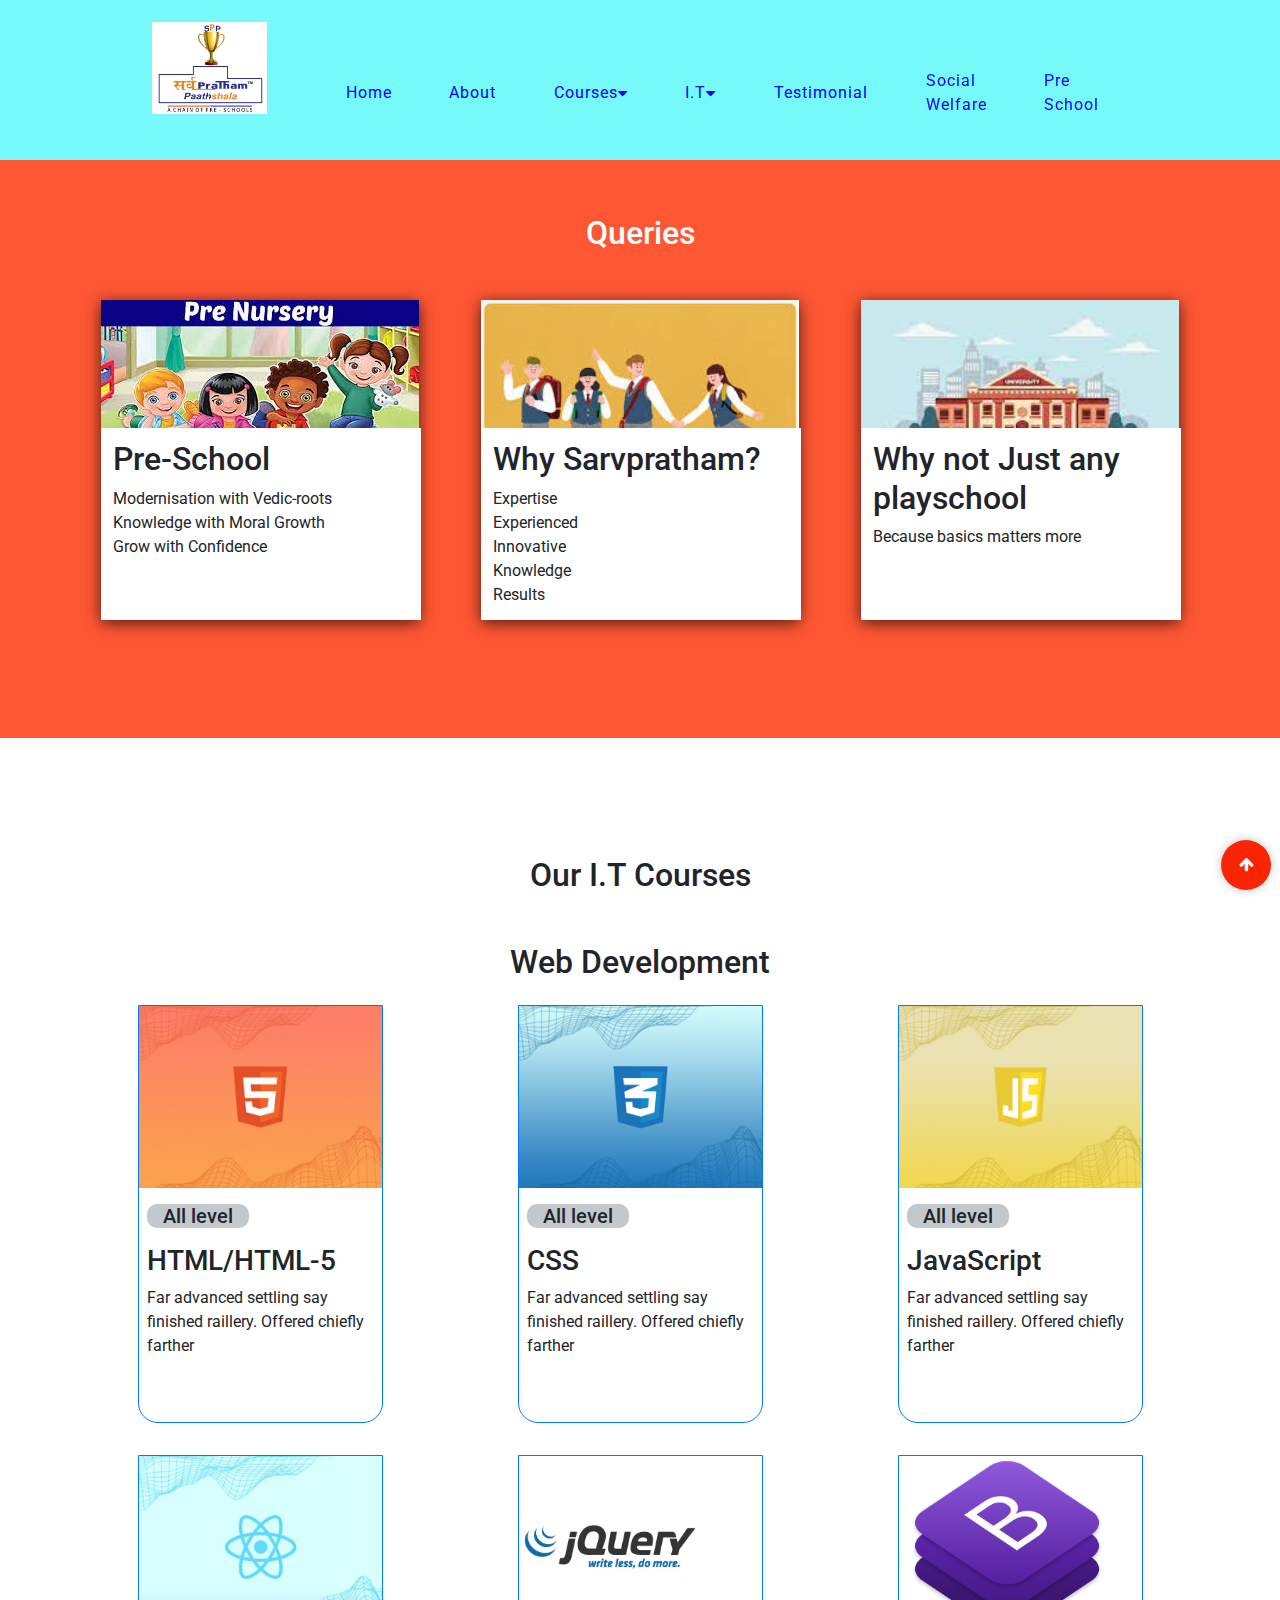
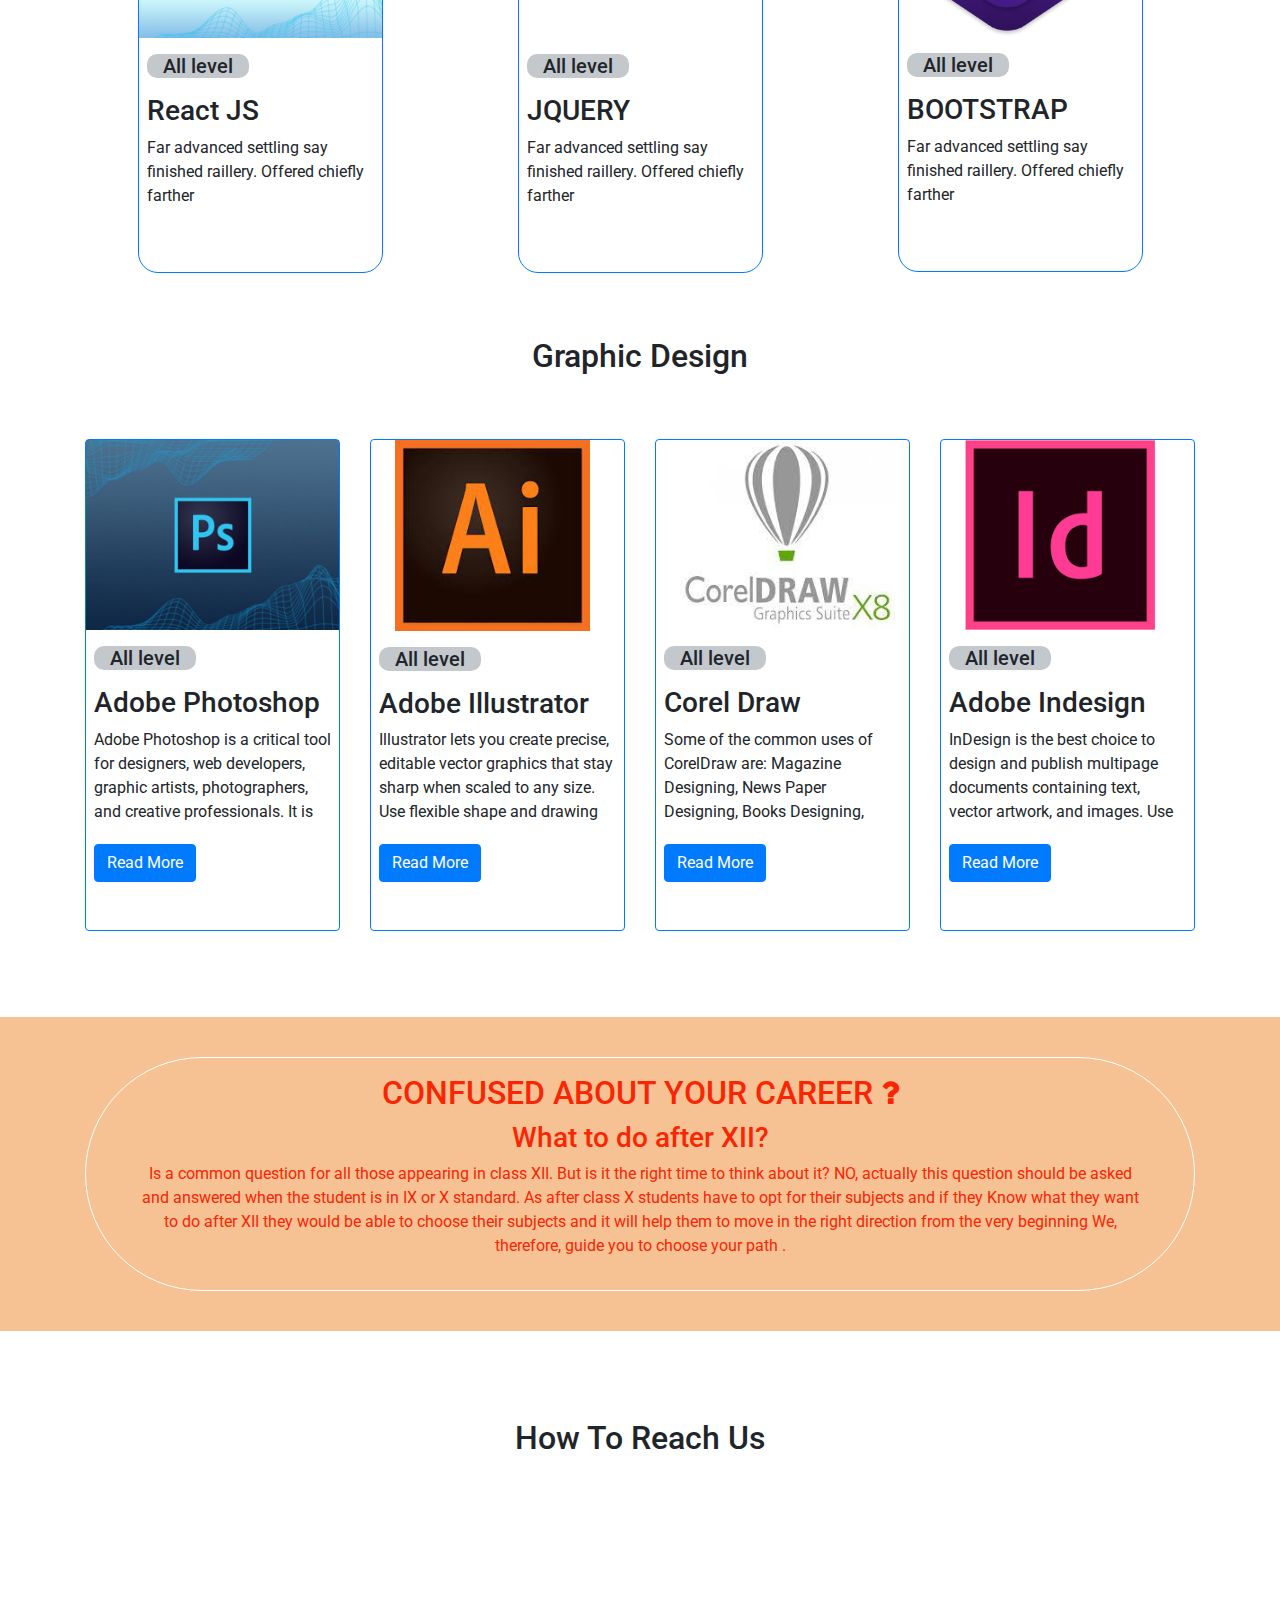
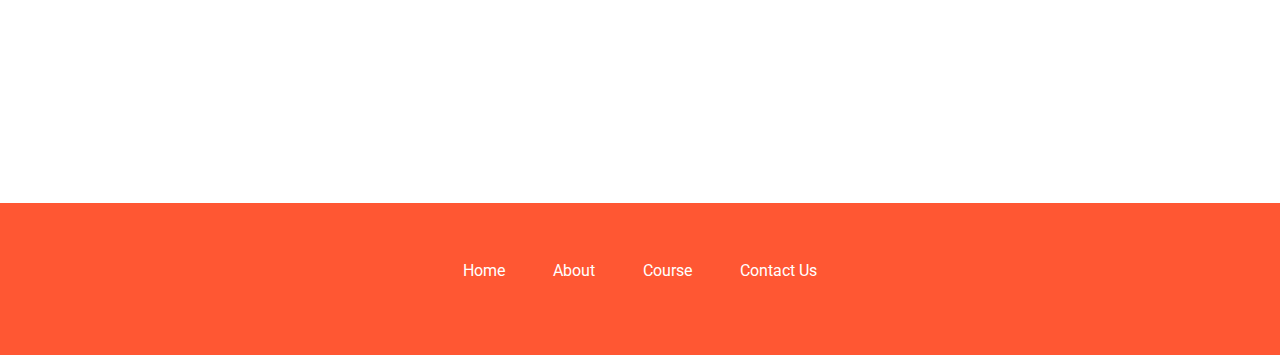
<file: index.html>
<!DOCTYPE html>
<html lang="en">

<head>
    <meta charset="UTF-8">
    <meta http-equiv="X-UA-Compatible" content="IE=edge">
    <meta name="viewport" content="width=device-width, initial-scale=1.0">
    <link rel="preconnect" href="https://fonts.googleapis.com">
    <link rel="preconnect" href="https://fonts.gstatic.com" crossorigin>
    <link href="https://fonts.googleapis.com/css2?family=Roboto:wght@100;400;500&display=swap" rel="stylesheet">
    <link rel="stylesheet" href="https://cdn.jsdelivr.net/npm/bootstrap@4.6.1/dist/css/bootstrap.min.css">
    <link rel="stylesheet" href="https://cdnjs.cloudflare.com/ajax/libs/font-awesome/4.7.0/css/font-awesome.css"
        integrity="sha512-5A8nwdMOWrSz20fDsjczgUidUBR8liPYU+WymTZP1lmY9G6Oc7HlZv156XqnsgNUzTyMefFTcsFH/tnJE/+xBg=="
        crossorigin="anonymous" referrerpolicy="no-referrer" />
    <link rel="stylesheet" href="./css/style.css">
    <link rel="stylesheet" href="./css/slick.css">
    <link rel="stylesheet" href="./css/slick-theme.css">
    <title>SarvPratham</title>
</head>

<body>
    <header>
        <nav>
            <div class="navigation-container">
                <input type="checkbox" name="" id="check">
                <div class="logo-container">
                    <h3 class="logo"><a class="navbar-brand" href="#"><img src="./images/logo.png" alt=""></a></h3>
                </div>

                <div class="nav-btn">
                    <div class="nav-links">
                        <ul>
                            <li class="nav-link" style="--i: .6s">
                                <a href="#">Home</a>

                            </li>

                            <li class="nav-link" style="--i: .6s">
                                <a href="" data-toggle="modal" data-target="#myModal">About</a>
                            </li>

                            <li class="nav-link" style="--i: .6s">
                                <a href="#">Courses <i class="fa fa-caret-down"></i></a>
                                <div class="dropdown">
                                    <ul>
                                        <li class="dropdown-link"><a href="#">Academic<i
                                                    class="fa fa-caret-down"></i></a>
                                            <div class="dropdown second">
                                                <ul>
                                                    <li class="dropdown-link"><a href="./html-pages/school.html">School- IX TO XII</a></li>
                                                    <li class="dropdown-link"><a href="#">Graduation- Humanities &
                                                            Commerce</a></li>
                                                </ul>
                                            </div>
                                        </li>
                                        <li class="dropdown-link"><a href="#">Entrance Prepration<i
                                                    class="fa fa-caret-down"></i></a>
                                            <div class="dropdown second">
                                                <ul>
                                                    <li class="dropdown-link"><a href="#">CUCET<i
                                                                class="fa fa-caret-down"></i></a>
                                                        <div class="dropdown second">
                                                            <ul>
                                                                <li class="dropdown-link"><a href="#">B.A</a></li>
                                                                <li class="dropdown-link"><a href="#">B.COM</a></li>
                                                                <li class="dropdown-link"><a href="#">B.B.A</a></li>
                                                                <li class="dropdown-link"><a href="#">B.Sc(HMCT)</a>
                                                                </li>
                                                                <li class="dropdown-link"><a href="#">BJMC</a></li>
                                                                <li class="dropdown-link"><a href="#">B.A(LLB)</a></li>
                                                            </ul>
                                                        </div>
                                                    </li>
                                                </ul>
                                            </div>

                                        </li>
                                        <li class="dropdown-link"><a href="#">Professional Courses<i
                                                    class="fa fa-caret-down"></i></a>
                                            <div class="dropdown second">
                                                <ul>
                                                    <li class="dropdown-link"><a href="#">B.B.A</a></li>
                                                    <li class="dropdown-link"><a href="#">CSCWA</a></li>
                                                    <li class="dropdown-link"><a href="#">MBA</a></li>
                                                </ul>
                                            </div>
                                        </li>
                                    </ul>
                                </div>
                            </li>
                            <li class="nav-link" style="--i: .6s">
                                <a href="">I.T <i class="fa fa-caret-down"></i></a>
                                <div class="dropdown">
                                    <ul>
                                        <li class="dropdown-link"><a href="#">BCA</a></li>
                                        <li class="dropdown-link"><a href="#">ADGWD<i class="fa fa-caret-down"></i></a>
                                            <div class="dropdown second">
                                                <ul>
                                                    <li class="dropdown-link"><a href="#">ADOBE PHOTOSHOP</a></li>
                                                    <li class="dropdown-link"><a href="#">ADOBE ILLUSTRATOR</a></li>
                                                    <li class="dropdown-link"><a href="#">COREL DRAW</a></li>
                                                    <li class="dropdown-link"><a href="#">ADOBE INDESIGN</a></li>
                                                    <li class="dropdown-link"><a href="#">JQUERY/REACTjs</a></li>
                                                    <li class="dropdown-link"><a href="#">HTML5</a></li>
                                                    <li class="dropdown-link"><a href="#">CSS3</a></li>
                                                    <li class="dropdown-link"><a href="#">VISUAL CODE STUDIO EDITOR</a>
                                                    </li>
                                                    <li class="dropdown-link"><a href="#">JAVA SCRIPT/ECMA Script</a>
                                                    </li>
                                                    <li class="dropdown-link"><a href="#">BOOTSTRP FRAMEWORK</a></li>
                                                </ul>
                                            </div>

                                        </li>
                                    </ul>
                                </div>
                            </li>
                            <li class="nav-link" style="--i: .6s">
                                <a href="#">Testimonial</a>
                            </li>
                            <li class="nav-link" style="--i: .6s">
                                <a href="#">Social Welfare</a>
                            </li>
                            <li class="nav-link" style="--i: .6s">
                                <a href="/html-pages/Pre-school.html"> Pre School </a>
                            </li>

                        </ul>           
                    </div>
                </div>
                <div class="mobile-menu-container">

                    <div class="mobile-menu">
                        <div class="menu">

                        </div>
                    </div>
                </div>
            </div>
        </nav>

       

    </header>
    <main>

 <!------------------------------ABOUT-MODAL --------------------------------------------------------->
        <div class="modal" id="myModal">
            <div class="modal-dialog">
                <div class="modal-content">

                    <!-- Modal Header -->
                    <div class="modal-header">
                        <h4 class="modal-title">About Us</h4>
                        <button type="button" class="close" data-dismiss="modal">&times;</button>
                    </div>

                    <!-- Modal body -->
                    <div class="modal-body">
                        <p>In year 1995 the sapling of Sarvpratham education been sown. As a result of dedicated and
                            committed efforts of the aspirations of the core panel comprising and headed by Dr. JP
                            Sharma
                            and Shri SD Sharma (Lecturer chemistry) and with in valuable advice and technical assistant
                            by
                            several academicians and professional. Sarvpratham has been registered by one of the best
                            educational society across the state of India. TheSarvpratham computer and education society
                            registered by government of NCT,Delhi .
                            With the passage of time we have diversified into the fields of providing professional
                            courses
                            IT ,Entrance preparation one of the latest feather in the crown of brand sarvapratham is
                            Sarvpratham paathshaala , A brand where the Vedic as well as modern education is being
                            intervened to create a unique curriculum for pre school kids. State of the art
                            infrastructure, study
                            centres, work capsules,dedicated and qualified faculty helps in emerging to a prominent
                            position
                            among its counter parts.</p>
                    </div>

                    <!-- Modal footer -->
                    <div class="modal-footer">
                        <button type="button" class="btn btn-danger" data-dismiss="modal">Close</button>
                    </div>

                </div>
            </div>
        </div>

 
        <!------------------------------HERO START-POINT --------------------------------------------------------->
        <section class="hero">
            <div class="container">
                <div class="row content-wrapper">
                    
                </div>
            </div>
        </section>
        <!------------------------------STAFF START-POINT --------------------------------------------------------->
        <section class="staff">
            <div class="container">
                <div class="team-content my-5 text-center">
                    <h2 id="team-title"></h2>
                </div>
                <div class="row my-5 text-center" id="content-wrapper">

                </div>
            </div>
        </section>
        <!------------------------------QUERIES START-POINT --------------------------------------------------------->
        <section class="queries">
            <div class="container">
                <div class="content text-center text-white  my-5 ">
                    <h2>Queries</h2>
                </div>
                <div class="row my-5 ">
                    <div class="col-md-12 col-lg-4 col-xl-4">
                        <div class="std_card">
                            <div class="imgBox">
                                <img src="images/playschool.jpg" class="w-100">
                            </div>
                            <div class="content">
                                <h2>Pre-School</h2>
                                <ul class="school-points">
                                    <li>Modernisation with Vedic-roots</li>
                                    <li>Knowledge with Moral Growth</li>
                                    <li>Grow with Confidence</li>
                                </ul>
                            </div>
                        </div>
                    </div>
                    <div class="col-md-12 col-lg-4 col-xl-4">
                        <div class="std_card">
                            <div class="imgBox">
                                <img src="images/seniorschool.jpg" class="w-100">
                            </div>
                            <div class="content">
                                <h2>Why Sarvpratham?</h2>
                                <ul class="sarvpratham-points">
                                    <li>Expertise</li>
                                    <li>Experienced</li>
                                    <li>Innovative</li>
                                    <li>Knowledge</li>
                                    <li>Results</li>
                                </ul>
                            </div>
                        </div>
                    </div>
                    <div class="col-md-12 col-lg-4 col-xl-4">
                        <div class="std_card">
                            <div class="imgBox">
                                <img src="images/college.jpg" class="w-100">
                            </div>
                            <div class="content">
                                <h2>Why not Just any playschool</h2>
                                <p>Because basics matters more </p>
                            </div>
                        </div>
                    </div>
                </div>
            </div>
        </section>
        <!------------------------------IT COURSES START-POINT -------------------------------------------------------->
        <section class="most_popular_courses">
            <div class="container">
                <div class="content  text-center my-5">
                    <h2>Our I.T Courses </h2>
                </div>
                <!------------------------------WEB DEVELOPMENT SLIDER START-POINT -------------------------------------------->
                <div class="content text-center">
                    <h2>Web Development</h2>
                </div>
                <div class="row slider IT-web-section">
                    <div class="col-md-12 col-lg-4 col-xl-4 py-3">
                        <div class="card border border-primary">
                            <div class="card-image">
                                <img src="./images/IT sector/html5.jpg" class="img-fluid ">
                            </div>
                            <div class="content pb-5 mx-2">
                                <div class="level d-flex">
                                    <h5 class="my-3 px-3">All level</h5>

                                </div>
                                <div class="content-head">              
                                    <h3>HTML/HTML-5</h3>
                                    <p>Far advanced settling say finished raillery. Offered chiefly farther</p>
                                </div>
                            </div>
                        </div>
                    </div>
                    <div class="col-md-12 col-lg-4 col-xl-4  py-3">
                        <div class="card border border-primary">
                            <div class="card-image">
                                <img src="./images/IT sector/css.jpg" class="img-fluid ">
                            </div>
                            <div class="content pb-5 mx-2">
                                <div class="level d-flex">
                                    <h5 class="my-3 px-3">All level</h5>
                                </div>
                                <div class="content-head">
                                    <h3> CSS</h3>
                                    <p>Far advanced settling say finished raillery. Offered chiefly farther</p>
                                </div>
                            </div>
                        </div>
                    </div>
                    <div class="col-md-12 col-lg-4 col-xl-4  py-3">
                        <div class="card border border-primary">
                            <div class="card-image">
                                <img src="./images/IT sector/js.jpg" class="img-fluid ">
                            </div>
                            <div class="content pb-5 mx-2">
                                <div class="level d-flex">
                                    <h5 class="my-3 px-3">All level</h5>

                                </div>
                                <div class="content-head">
                                    <h3>JavaScript</h3>
                                    <p>Far advanced settling say finished raillery. Offered chiefly farther</p>
                                </div>
                            </div>
                        </div>
                    </div>
                    <div class="col-md-12 col-lg-4 col-xl-4  py-3">
                        <div class="card border border-primary">
                            <div class="card-image">
                                <img src="./images/IT sector/react js.jpg" class="img-fluid ">
                            </div>
                            <div class="content pb-5 mx-2">
                                <div class="level d-flex">
                                    <h5 class="my-3 px-3">All level</h5>

                                </div>
                                <div class="content-head">
                                    <h3>React JS</h3>
                                    <p>Far advanced settling say finished raillery. Offered chiefly farther</p>
                                </div>
                            </div>
                        </div>
                    </div>
                    <div class="col-md-12 col-lg-4 col-xl-4  py-3">
                        <div class="card border border-primary">
                            <div class="card-image">
                                <img src="./images/IT sector/jquery-logo-vector-download.jpg" class="img-fluid w-75">
                            </div>
                            <div class="content pb-5 mx-2">
                                <div class="level d-flex">
                                    <h5 class="my-3 px-3">All level</h5>

                                </div>
                                <div class="content-head">
                                    <h3>JQUERY</h3>
                                    <p>Far advanced settling say finished raillery. Offered chiefly farther</p>
                                </div>
                            </div>
                        </div>
                    </div>  
                    <div class="col-md-12 col-lg-4 col-xl-4  py-3">
                        <div class="card border border-primary">
                            <div class="card-image bootstrap">
                                <img src="./images/IT sector/bt.png" class="img-fluid">
                            </div>
                            <div class="content pb-5 mx-2">
                                <div class="level d-flex">
                                    <h5 class="my-3 px-3">All level</h5>

                                </div>
                                <div class="content-head">
                                    <h3>BOOTSTRAP</h3>
                                    <p>Far advanced settling say finished raillery. Offered chiefly farther</p>
                                </div>
                            </div>
                        </div>
                    </div>
                </div>
                <!----------------------- GRAPHIC DESIGN START-POINT -------------------------------------------------------->
                <div class="content text-center my-5">
                    <h2>Graphic Design</h2>
                </div>
                <div class="row IT-graphic-section">
                    <div class="col-md-6 col-lg-3 col-xl-3 py-3">
                        <div class="card border-primary">
                            <div class="card-image">
                                <img src="./images/IT sector/Photoshop.jpg" class="img-fluid ">
                            </div>
                            <div class="content pb-5 mx-2">
                                <div class="level d-flex">
                                    <h5 class="my-3 px-3">All level</h5>
                                </div>
                                <div class="content-head">
                                    <h3>Adobe Photoshop</h3>
                                    <p>Adobe Photoshop is a critical tool for designers, web developers, graphic
                                        artists, photographers, and creative professionals. It is widely used for image
                                        editing, retouching, creating image compositions, website mockups, and adding
                                        affects. Digital or scanned images can be edited for use online or in-print</p>

                                        <button class="btn btn-primary text-white Read-morebtn">Read More</button>
                                </div>
                            </div>
                        </div>
                    </div>
                    <div class="col-md-6 col-lg-3 col-xl-3 py-3">
                        <div class="card border-primary">
                            <div class="card-image">
                                <img src="./images/IT sector/illustrator.jfif" class=" mx-4 illu">
                            </div>
                            <div class="content pb-5 mx-2">
                                <div class="level d-flex">
                                    <h5 class="my-3 px-3">All level</h5>
                                </div>
                                <div class="content-head">
                                    <h3>Adobe Illustrator</h3>
                                    <p>Illustrator lets you create precise, editable vector graphics that stay sharp
                                        when scaled to any size. Use flexible shape and drawing tools to create logos,
                                        icons, and other illustrations that look equally good on a business card, flyer,
                                        or billboard. Edit and customize text in many ways to create striking
                                        typography.</p>

                                        <button class="btn btn-primary text-white Read-morebtn">Read More</button>
                                </div>
                            </div>
                        </div>
                    </div>
                    <div class="col-md-6 col-lg-3 col-xl-3 py-3">
                        <div class="card border-primary">
                            <div class="card-image">
                                <img src="./images/IT sector/corel-draw.jfif" class=" mx-4 corel">
                            </div>
                            <div class="content pb-5 mx-2">
                                <div class="level d-flex">
                                    <h5 class="my-3 px-3">All level</h5>
                                </div>
                                <div class="content-head">
                                    <h3>Corel Draw</h3>
                                    <p>Some of the common uses of CorelDraw are: Magazine Designing, News Paper
                                        Designing, Books Designing, Illustration Making, Logo Making etc. Export files,
                                        print multiple documents, or copy & paste large objects without delay. Instantly
                                        extract images from a client's web site by using the new Corel CONNECT search
                                        toolbar.</p>

                                        <button class="btn btn-primary text-white Read-morebtn">Read More</button>
                                </div>
                            </div>
                        </div>
                    </div>
                    <div class="col-md-6 col-lg-3 col-xl-3 py-3">
                        <div class="card border-primary">
                            <div class="card-image">
                                <img src="./images/IT sector/indesign.png" class=" mx-4 indesign">
                            </div>
                            <div class="content pb-5 mx-2">
                                <div class="level d-flex">
                                    <h5 class="my-3 px-3">All level</h5>
                                </div>
                                <div class="content-head">
                                    <h3>Adobe Indesign</h3>
                                    <p>InDesign is the best choice to design and publish multipage documents containing
                                        text, vector artwork, and images. Use precise grids and guides to position page
                                        elements and create polished layouts. Take advantage of professional typesetting
                                        features to format text consistently across pages, chapters, and publications
                                    </p>

                                    <button class="btn btn-primary text-white Read-morebtn">Read More</button>
                                </div>
                            </div>
                        </div>
                    </div>

                </div>
            </div>
        </section>
        <!------------------------------CONSULTING START-POINT --------------------------------------------------------->
        <section class="consulting">
            <div class="container">
                <div class="row">
                    <div class="col-lg-12">
                        <div class="content text-center py-3 px-5 border border-white rounded-pill">
                            <h2>CONFUSED ABOUT YOUR CAREER <i class="fa fa-question" aria-hidden="true"></i></h2>
                            <h3>What to do after XII?</h3>
                            <p>Is a common question for all those appearing in class XII.
                                But is it the right time to think about it? NO,
                                actually this question should be asked and answered when the student is in IX or X
                                standard.
                                As after class X students have to opt for their subjects and if they Know
                                what they want to do after XII they would be able to choose their subjects and it will
                                help
                                them to move in the right direction from the very beginning
                                We, therefore, guide you to choose your path .
                            </p>
                        </div>
                    </div>
                </div>
            </div>
        </section>
         <!------------------------------Map START-POINT --------------------------------------------------------->
        <section class="mapArea">
            <div class="container">
                <div class="content text-center my-5">
                    <h2> How To Reach Us</h2>
                </div>
                <div class="row">
                    <div class="col-lg-12">
                        <iframe
                            src="https://www.google.com/maps/embed?pb=!1m18!1m12!1m3!1d3502.4427923667427!2d77.05367841440682!3d28.616488391559187!2m3!1f0!2f0!3f0!3m2!1i1024!2i768!4f13.1!3m3!1m2!1s0x390d05282d295ea5%3A0xd062189abf3e3293!2sSarvpratham%20Education!5e0!3m2!1sen!2sin!4v1645874153879!5m2!1sen!2sin"
                            style="border:0; margin: 0 auto ;" allowfullscreen="" loading="lazy">
                        </iframe>
                    </div>
                </div>
            </div>
        </section>

    </main>
    <footer>
        <div class="container">
            <div class="row">
                <div class="col-md-12 col-lg-12 col-xl-12 ">
                    <ul
                        class="footer-points  d-lg-flex justify-lg-content-center justify-content-lg-center  d-lg-flex justify-lg-content-center justify-content-lg-center">
                        <li class="mx-4 my-3"><a href="index.html">Home</a></li>
                        <li class="mx-4 my-3"><a href="" data-toggle="modal" data-target="#myModal">About</a></li>
                        <li class="mx-4 my-3"><a href="">Course</a></li>
                        <li class="mx-4 my-3"><a href="" data-toggle="modal" data-target="#ContactUs">Contact Us</a></li>
                    </ul>
                </div>
            </div>
        </div>  
    </footer>
    <!------------------------------CONTACT-MODAL --------------------------------------------------------->
    <div class="modal" id="ContactUs">
        <div class="modal-dialog">
            <div class="modal-content">

                <!-- Modal Header -->
                <div class="modal-header">
                    <h4 class="modal-title">Contact Us</h4>
                    <button type="button" class="close" data-dismiss="modal">&times;</button>
                </div>

                <!-- Modal body -->
                <div class="modal-body">
                    <ul>
                        <li class="my-3"><i class="fa fa-phone" aria-hidden="true"></i> +91 9540000270</li>
                        <li class="my-3"><i class="fa fa-phone" aria-hidden="true"></i> +91 7217680457</li>
                        <li class="my-3"><a href="mailto:sarvprathamdelhi@gmail.com" target="_blank">sarvprathamdelhi@gmail.com</a></li>
                    </ul>
                </div>

                <!-- Modal footer -->
                <div class="modal-footer">
                    <button type="button" class="btn btn-danger" data-dismiss="modal">Close</button>
                </div>

            </div>
        </div>
    </div>
    <!-----------------------------Scroll-btn --------------------------------------------------------->
    <button id="scroll-btn">
        <i class="fa fa-arrow-up" aria-hidden="true"></i>
    </button>

    <!-- 
        ACADEMICS
        1)school Ix- XII 
    
    intesive classroom coaching programmes of all subjects of diffrent streams 
    (Science commerce and humanities) through expert and experienced facalities
    with excellent past results .


    2)Graduation humanities and commerce
    
    intensive classroom coaching programes of all subjects of  BA ,B.Com and  BBA
    through expert and experienced facalities
    with excellent past results .
    
    +91 9540000270; - contact n
     +   7217680457

     sarvprathamdelhi@gmail.com- email-id
    
    -->

    <script src="https://cdn.jsdelivr.net/npm/jquery@3.5.1/dist/jquery.slim.min.js"
        integrity="sha384-DfXdz2htPH0lsSSs5nCTpuj/zy4C+OGpamoFVy38MVBnE+IbbVYUew+OrCXaRkfj" crossorigin="anonymous">
        </script>
    <script src="https://cdn.jsdelivr.net/npm/popper.js@1.16.1/dist/umd/popper.min.js"
        integrity="sha384-9/reFTGAW83EW2RDu2S0VKaIzap3H66lZH81PoYlFhbGU+6BZp6G7niu735Sk7lN" crossorigin="anonymous">
        </script>
    <script src="https://cdn.jsdelivr.net/npm/bootstrap@4.6.1/dist/js/bootstrap.min.js"
        integrity="sha384-VHvPCCyXqtD5DqJeNxl2dtTyhF78xXNXdkwX1CZeRusQfRKp+tA7hAShOK/B/fQ2" crossorigin="anonymous">
        </script>

    <script type="text/javascript" src="./slick-1.8.1/slick/slick.min.js"></script>
    <script src="./js/main.js"></script>
</body>

</html>
</file>
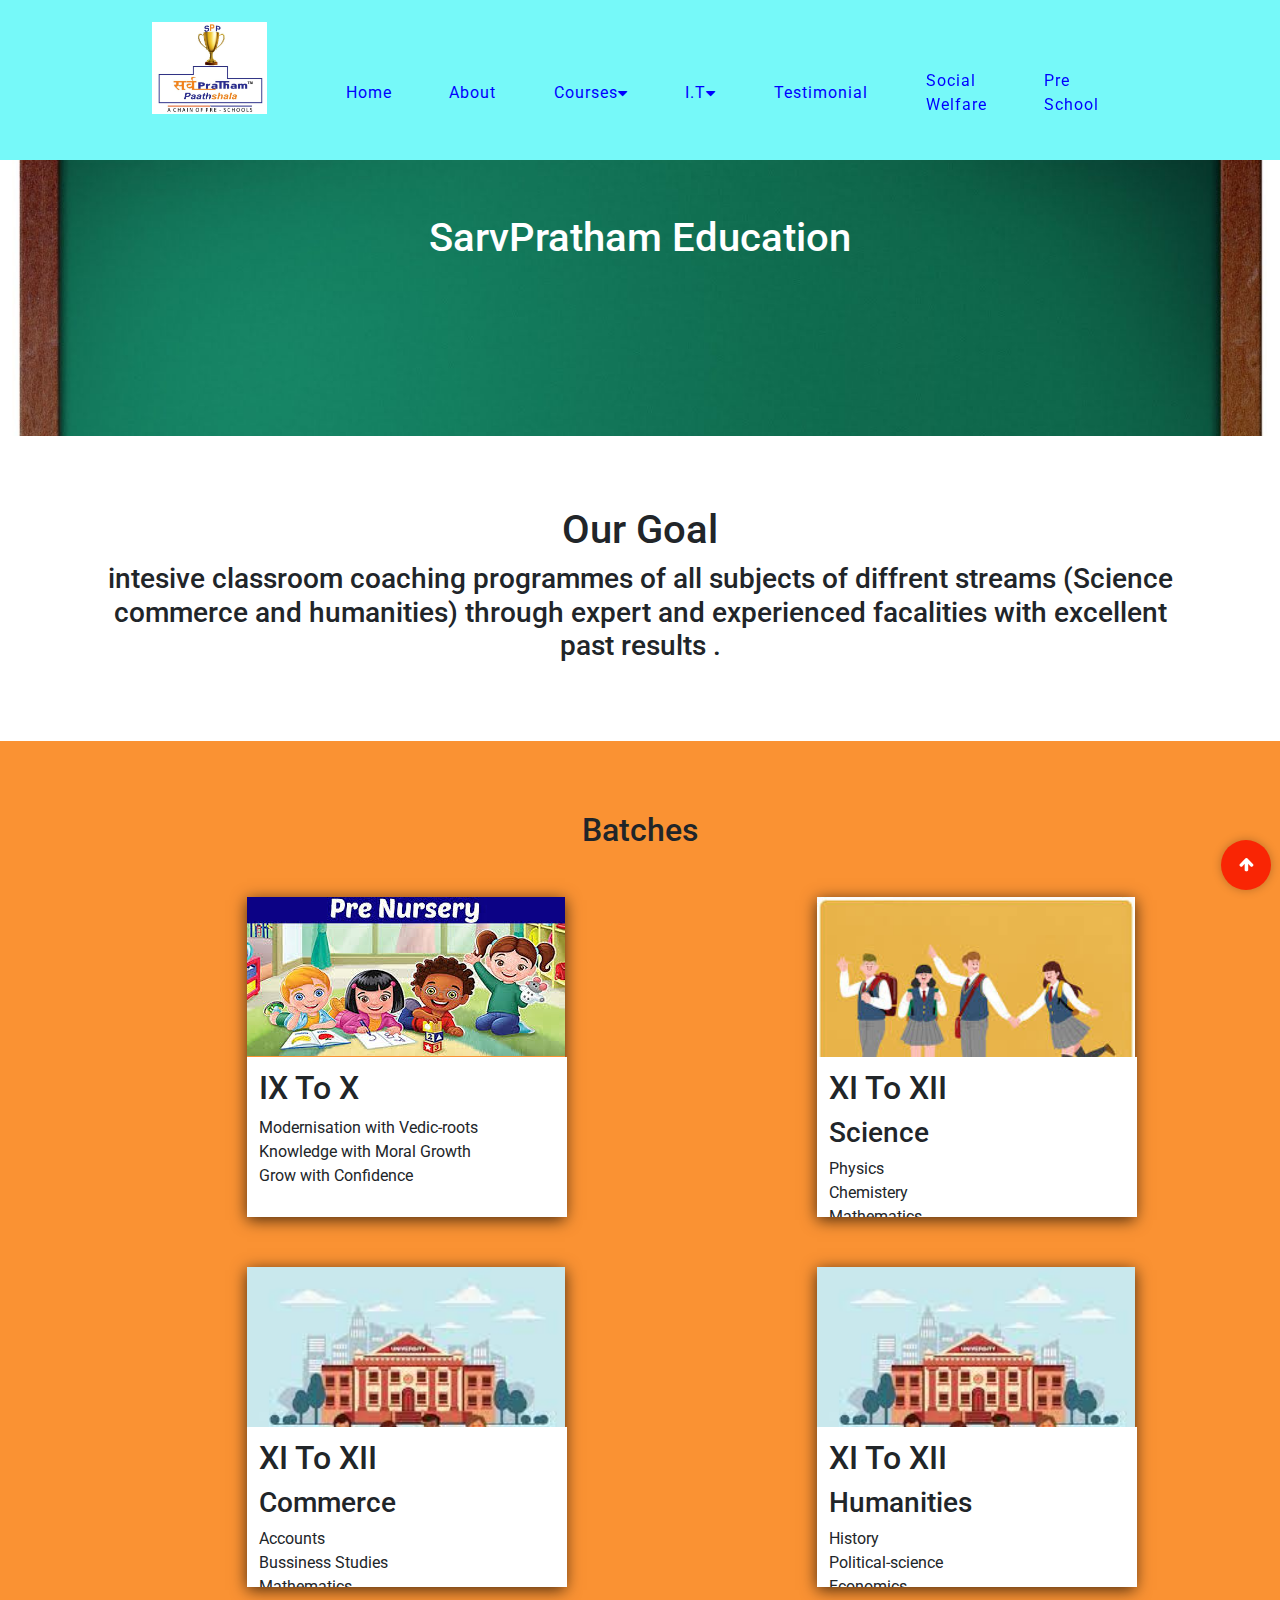
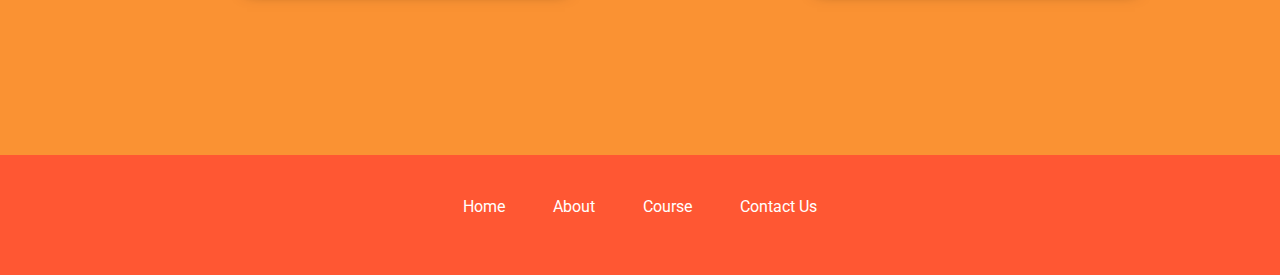
<file: html-pages/school.html>
<!DOCTYPE html>
<html lang="en">
    
<head>

    <head>
        <meta charset="UTF-8">
        <meta http-equiv="X-UA-Compatible" content="IE=edge">
        <meta name="viewport" content="width=device-width, initial-scale=1.0">
        <link rel="preconnect" href="https://fonts.googleapis.com">
        <link rel="preconnect" href="https://fonts.gstatic.com" crossorigin>
        <link href="https://fonts.googleapis.com/css2?family=Roboto:wght@100;400;500&display=swap" rel="stylesheet">
        <link rel="stylesheet" href="https://cdnjs.cloudflare.com/ajax/libs/font-awesome/4.7.0/css/font-awesome.css"
            integrity="sha512-5A8nwdMOWrSz20fDsjczgUidUBR8liPYU+WymTZP1lmY9G6Oc7HlZv156XqnsgNUzTyMefFTcsFH/tnJE/+xBg=="
            crossorigin="anonymous" referrerpolicy="no-referrer" />
        <link rel="stylesheet" href="https://cdn.jsdelivr.net/npm/bootstrap@4.6.1/dist/css/bootstrap.min.css">
        <link rel="stylesheet" href="/css/school.css">
        <link rel="stylesheet" href="/css/slick.css">
        <link rel="stylesheet" href="/css/slick-theme.css">
        <title>School</title>
    </head>

<body>
    <header>
        <nav>   
            <div class="navigation-container">
                <input type="checkbox" name="" id="check">
                <div class="logo-container">
                    <h3 class="logo"><a class="navbar-brand" href="#"><img src="/images/logo.png" alt=""></a></h3>
                </div>

                <div class="nav-btn">
                    <div class="nav-links">
                        <ul>
                            <li class="nav-link" style="--i: .6s">
                                <a href="/index.html">Home</a>

                            </li>

                            <li class="nav-link" style="--i: .6s">
                                <a href="" data-toggle="modal" data-target="#myModal">About</a>
                            </li>

                            <li class="nav-link" style="--i: .6s">
                                <a href="#">Courses <i class="fa fa-caret-down"></i></a>
                                <div class="dropdown">
                                    <ul>
                                        <li class="dropdown-link"><a href="#">Academic<i
                                                    class="fa fa-caret-down"></i></a>
                                            <div class="dropdown second">
                                                <ul>
                                                    <li class="dropdown-link"><a href="school.html">School-
                                                            IX TO XII</a></li>
                                                    <li class="dropdown-link"><a href="#">Graduation- Humanities &
                                                            Commerce</a></li>
                                                </ul>
                                            </div>
                                        </li>
                                        <li class="dropdown-link"><a href="#">Entrance Prepration<i
                                                    class="fa fa-caret-down"></i></a>
                                            <div class="dropdown second">
                                                <ul>
                                                    <li class="dropdown-link"><a href="#">CUCET<i
                                                                class="fa fa-caret-down"></i></a>
                                                        <div class="dropdown second">
                                                            <ul>
                                                                <li class="dropdown-link"><a href="#">B.A</a></li>
                                                                <li class="dropdown-link"><a href="#">B.COM</a></li>
                                                                <li class="dropdown-link"><a href="#">B.B.A</a></li>
                                                                <li class="dropdown-link"><a href="#">B.Sc(HMCT)</a>
                                                                </li>
                                                                <li class="dropdown-link"><a href="#">BJMC</a></li>
                                                                <li class="dropdown-link"><a href="#">B.A(LLB)</a></li>
                                                            </ul>
                                                        </div>
                                                    </li>
                                                </ul>
                                            </div>

                                        </li>
                                        <li class="dropdown-link"><a href="#">Professional Courses<i
                                                    class="fa fa-caret-down"></i></a>
                                            <div class="dropdown second">
                                                <ul>
                                                    <li class="dropdown-link"><a href="#">B.B.A</a></li>
                                                    <li class="dropdown-link"><a href="#">CSCWA</a></li>
                                                    <li class="dropdown-link"><a href="#">MBA</a></li>
                                                </ul>
                                            </div>
                                        </li>
                                    </ul>
                                </div>
                            </li>
                            <li class="nav-link" style="--i: .6s">
                                <a href="">I.T <i class="fa fa-caret-down"></i></a>
                                <div class="dropdown">
                                    <ul>
                                        <li class="dropdown-link"><a href="#">BCA</a></li>
                                        <li class="dropdown-link"><a href="#">ADGWD<i class="fa fa-caret-down"></i></a>
                                            <div class="dropdown second">
                                                <ul>
                                                    <li class="dropdown-link"><a href="#">ADOBE PHOTOSHOP</a></li>
                                                    <li class="dropdown-link"><a href="#">ADOBE ILLUSTRATOR</a></li>
                                                    <li class="dropdown-link"><a href="#">COREL DRAW</a></li>
                                                    <li class="dropdown-link"><a href="#">ADOBE INDESIGN</a></li>
                                                    <li class="dropdown-link"><a href="#">JQUERY/REACTjs</a></li>
                                                    <li class="dropdown-link"><a href="#">HTML5</a></li>
                                                    <li class="dropdown-link"><a href="#">CSS3</a></li>
                                                    <li class="dropdown-link"><a href="#">VISUAL CODE STUDIO EDITOR</a>
                                                    </li>
                                                    <li class="dropdown-link"><a href="#">JAVA SCRIPT/ECMA Script</a>
                                                    </li>
                                                    <li class="dropdown-link"><a href="#">BOOTSTRP FRAMEWORK</a></li>
                                                </ul>
                                            </div>

                                        </li>
                                    </ul>
                                </div>
                            </li>
                            <li class="nav-link" style="--i: .6s">
                                <a href="#">Testimonial</a>
                            </li>
                            <li class="nav-link" style="--i: .6s">
                                <a href="#">Social Welfare</a>
                            </li>
                            <li class="nav-link" style="--i: .6s">
                                <a href="/html-pages/Pre-school.html"> Pre School </a>
                            </li>

                        </ul>
                    </div>
                </div>
                <div class="mobile-menu-container">

                    <div class="mobile-menu">
                        <div class="menu">

                        </div>
                    </div>
                </div>
            </div>
        </nav>
    </header>
    
    <main>

        <div class="modal" id="myModal">
            <div class="modal-dialog">
                <div class="modal-content">

                    <!-- Modal Header -->
                    <div class="modal-header">
                        <h4 class="modal-title">About Us</h4>
                        <button type="button" class="close" data-dismiss="modal">&times;</button>
                    </div>

                    <!-- Modal body -->
                    <div class="modal-body">
                        <p>In year 1995 the sapling of Sarvpratham education been sown. As a result of dedicated and
                            committed efforts of the aspirations of the core panel comprising and headed by Dr. JP
                            Sharma
                            and Shri SD Sharma (Lecturer chemistry) and with in valuable advice and technical assistant
                            by
                            several academicians and professional. Sarvpratham has been registered by one of the best
                            educational society across the state of India. TheSarvpratham computer and education society
                            registered by government of NCT,Delhi .
                            With the passage of time we have diversified into the fields of providing professional
                            courses
                            IT ,Entrance preparation one of the latest feather in the crown of brand sarvapratham is
                            Sarvpratham paathshaala , A brand where the Vedic as well as modern education is being
                            intervened to create a unique curriculum for pre school kids. State of the art
                            infrastructure, study
                            centres, work capsules,dedicated and qualified faculty helps in emerging to a prominent
                            position
                            among its counter parts.</p>
                    </div>

                    <!-- Modal footer -->
                    <div class="modal-footer">
                        <button type="button" class="btn btn-danger" data-dismiss="modal">Close</button>
                    </div>

                </div>
            </div>
        </div>
        
<!------------------------------HERO START-POINT --------------------------------------------------------->    
            <section class="hero mt-5">
                <div class="container">
                    <div class="row my-5">
                        <div class="col-md-12 my-5">
                            <div class="content text-center text-white">
                                <h1>SarvPratham Education</h1>
                                <!-- <figure>
                                    <img src="/images/vector-art.png">
                                </figure> -->
                            </div>
                        </div>
                    </div>
                </div>
            
            </section>

<!------------------------------GOAL START-POINT --------------------------------------------------------->
            <section class="our-goal">
                <div class="container">
                    <div class="row">
                        <div class="col-lg-12">
                            <div class="content text-center">
                                <h1>Our Goal</h1>
                                <h3> intesive classroom coaching programmes of all subjects of diffrent streams
                                    (Science commerce and humanities) through expert and experienced facalities
                                    with excellent past results .</h3>
                            </div>
                        </div>
                    </div>
                </div>
            </section>
<!------------------------------COURSE START-POINT --------------------------------------------------------->
            <section class="course ">
                <div class="container">
                    <div class="content text-center">
                        <h2>Batches</h2>
                    </div>
                    <div class="row my-5">
                        <div class="col-md-12 col-lg-6 col-xl-6">
                            <div class="std_card">
                                <div class="imgBox">
                                    <img src="/images/playschool.jpg" class="w-100">
                                </div>
                                <div class="content">
                                    <h2>IX To X</h2>
                                    <ul class="school-points">
                                        <li>Modernisation with Vedic-roots</li>
                                        <li>Knowledge with Moral Growth</li>
                                        <li>Grow with Confidence</li>
                                    </ul>
                                </div>
                            </div>
                        </div>
                        <div class="col-md-12 col-lg-6 col-xl-6">
                            <div class="std_card">
                                <div class="imgBox">
                                    <img src="/images/seniorschool.jpg" class="w-100">
                                </div>
                                <div class="content">
                                    <h2>XI To XII</h2>
                                    <h3>Science</h3>
                                    <ul class="science-points">
                                        <li>Physics</li>
                                        <li>Chemistery</li>
                                        <li>Mathematics</li>
                                        <li>Biology</li>
                                        <li>English</li>
                                    </ul>
                                </div>
                            </div>
                        </div>
                        <div class="col-md-12 col-lg-6 col-xl-6">
                            <div class="std_card">
                                <div class="imgBox">
                                    <img src="/images/college.jpg" class="w-100">
                                </div>
                                <div class="content">
                                    <h2>XI To XII</h2>
                                    <h3>Commerce</h3>
                                    <ul class="commerce-points">
                                        <li>Accounts</li>
                                        <li>Bussiness Studies</li>
                                        <li>Mathematics</li>
                                        <li>Economics</li>
                                        <li>English</li>
                                    </ul>
                                </div>
                            </div>
                        </div>
                        <div class="col-md-12 col-lg-6 col-xl-6">
                            <div class="std_card">
                                <div class="imgBox">
                                    <img src="/images/college.jpg" class="w-100">
                                </div>
                                <div class="content">
                                    <h2>XI To XII</h2>
                                    <h3>Humanities</h3>
                                    <ul class="Humanities-points">
                                        <li>History</li>
                                        <li>Political-science</li>
                                        <li>Economics</li>
                                        <li>English</li>
                                    </ul>
                                </div>
                            </div>
                        </div>
                    </div>
                </div>
            </section>

    </main>
    <footer>
        <div class="container">
            <div class="row">
                <div class="col-md-12 col-lg-12 col-xl-12 ">
                    <ul class="footer-points  d-xl-flex justify-content-center  d-lg-flex  d-md-flex d-sm-block">
                        <li class="mx-4"><a href="/index.html">Home</a></li>
                        <li class="mx-4"><a href="">About</a></li>
                        <li class="mx-4"><a href="">Course</a></li>
                        <li class="mx-4"><a href="">Contact Us</a></li>
                    </ul>
                </div>
            </div>
        </div>
    </footer>
    <button id="scroll-up">
        <i class="fa fa-arrow-up" aria-hidden="true"></i>
    </button>

    <script src="https://cdn.jsdelivr.net/npm/jquery@3.5.1/dist/jquery.slim.min.js"
        integrity="sha384-DfXdz2htPH0lsSSs5nCTpuj/zy4C+OGpamoFVy38MVBnE+IbbVYUew+OrCXaRkfj"
        crossorigin="anonymous"></script>
    <script src="https://cdn.jsdelivr.net/npm/popper.js@1.16.1/dist/umd/popper.min.js"
        integrity="sha384-9/reFTGAW83EW2RDu2S0VKaIzap3H66lZH81PoYlFhbGU+6BZp6G7niu735Sk7lN"
        crossorigin="anonymous"></script>
    <script src="https://cdn.jsdelivr.net/npm/bootstrap@4.6.1/dist/js/bootstrap.min.js"
        integrity="sha384-VHvPCCyXqtD5DqJeNxl2dtTyhF78xXNXdkwX1CZeRusQfRKp+tA7hAShOK/B/fQ2"
        crossorigin="anonymous"></script>   

    <script src="/js/school.js"></script>
</body>

</html>
</file>
<file: css/style.css>
* {
    padding: 0;
    margin: 0;
    box-sizing: border-box;
    font-family: 'Roboto', sans-serif;
}




.navbar-brand img {
    width: 115px;
    background: #F5B041;
    margin: 10px 0;

}


ul {
    list-style: none;
}




header {
    background: #76F9F9;
    position: fixed;
    top: 0;
    width: 100%;
    z-index: 1040;
    height: 10rem;
    padding: 3rem;

}

/* -----------------------------------NAVIGATION BAR START-----------------*/
.navbar-brand {
    padding-top: 3.3125rem !important;
}

.navigation-container {
    max-width: 65rem;
    padding: 0 2rem;
    margin: 0 auto;
    height: 0;
    display: flex;
    position: relative;
}

.logo-container {
    flex: 1;
    display: flex;
    align-items: center;
}

.nav-btn {
    display: flex;
    flex: 3;
}

.nav-links {
    flex: 2;
}

.log-sign {
    display: flex;
    justify-content: center;
    align-items: center;
    flex: 1;
}

.nav-links>ul {
    display: flex;
    justify-content: center;
    align-items: center;
}

.nav-link {
    position: relative;
}

.nav-link>a {
    padding: 0.8rem;
    color: blue;
    letter-spacing: 1px;
    display: flex;
    justify-content: space-between;
    align-items: center;
    transition: .5s;

}

.nav-links>a>i {
    margin: 0 0 0 .2rem;
}

.nav-link:hover>a {
    transform: scale(1.1);
    background: #F5B041;
    color: #fff;
    text-decoration: none;
}

.dropdown {
    position: absolute;
    top: 100%;
    left: 0;
    width: 15rem;
    background: #fff;
    transform: translateY(10px);
    opacity: 0;
    pointer-events: none;
    transition: .5s;
}

.dropdown-link>a {
    display: flex;
    background: #76F9F9;
    color: #fff;
    padding: .5rem 1rem;
    text-decoration: none;
    align-items: center;
    justify-content: space-between;
    transition: .3s;
}

.dropdown-link:hover>a {
    background: #F5B041;
    color: #fff;
}

.dropdown-link:not(:nth-last-child(1)) {
    border-bottom: 1px solid #efefef;
}

.dropdown-link i {
    transform: rotate(-90deg);
}



.dropdown-link {
    position: relative
}

.dropdown .second {
    top: 0;
    left: 100%;
    cursor: pointer;
    transform: translateX(10px);
}

.nav-link:hover>.dropdown,
.dropdown-link:hover>.dropdown {
    transform: translate(0, 0);
    opacity: 1;
    pointer-events: auto;
}

.mobile-menu-container {
    flex: 1;
    display: none;
    align-items: center;
    justify-content: flex-end;
}

.mobile-menu {
    width: 2.5rem;
    height: 2.5rem;
    display: flex;
    justify-content: center;
    align-items: center;
}

.menu {
    width: 1.6rem;
    height: 3px;
    border-radius: 3px;
    background: #fff;
    position: relative;
    z-index: 1001;
    transition: .5s;
}

.menu:before,
.menu:after {
    content: '';
    position: absolute;
    width: 1.6rem;
    height: 3px;
    background: #fff;
    border-radius: 3px;
    transition: .5s;
}

.menu:before {
    transform: translateY(-7px);
}

.menu:after {
    transform: translateY(7px);
}

#check {
    position: absolute;
    top: 50%;
    right: 2rem;
    transform: translateY(-50%);
    width: 2.5rem;
    height: 2.5rem;
    z-index: 90000;
    cursor: pointer;
    opacity: 0;
    display: none;
}

.active {
    background: #F5B041;
    color: #fff;
}


#check:checked~.mobile-menu-container .menu {
    background-color: transparent;
}

#check:checked~.mobile-menu-container .menu:before {
    transform: translateY(0) rotate(-45deg);
}

#check:checked~.mobile-menu-container .menu:after {
    transform: translateY(0) rotate(45deg);
}

@keyframes animation {
    from {
        opacity: 0;
        transform: translateY(15px);
    }

    to {
        opacity: 1;
        transform: translateY(0);
    }
}



/* -----------------------------------NAVIGATION BAR END-----------------*/
.hero {
    width: 100%;
    overflow: hidden;
}

.hero img {
    object-fit: cover;
    width: 100%;
    margin: 80px 0 0;
}

.staff .card-img img {
    width: 100%
}


.queries {
    padding: 70px 0;
    background: #FF5733
}

/* standard cards */

.std_card {
    position: relative;
    left: -6%;
    width: 318px;
    height: 320px;
    transition: 0.3s ease-out;
    box-shadow: 0 3px 15px rgba(0, 0, 0, 0.7);
}

.std_card.imgBox {
    position: relative;
    top: 0;
    width: 100%;
    height: 100%;
}

.std_card.imgBox img {
    position: absolute;
    top: 0;
    left: 8%;
    width: 100%;
    height: 80%;
    display: block;
    transition: 0.5s;
}

.std_card .content {
    position: absolute;
    left: 0;
    bottom: 0;
    width: 320px;
    height: 50%;
    padding: 12px;
    background: #fff;
    transition: all 0.5s cubic-bezier(.48, -0.28, 0.41, 1.4);
    box-sizing: border-box;
    overflow: hidden;

}

.std_card:hover .content {
    width: 100%;
    height: 80%;
    left: 0;
    bottom: 0;
}

.most_popular_courses {
    padding: 70px 0;
}


.level h5 {
    background: #C3C8CD;
    border-radius: 10px;
}

.IT-web-section .card {
    border-radius: 0px 0px 20px 20px
}




.IT-graphic-section .content-head p {
    height: 100px;
    overflow: hidden;
}

.IT-graphic-section .showContent p {
    height: auto;
}

.IT-graphic-section .showContent .Read-morebtn {
    background: red;
    border: #f92504;
}

.bootstrap img {
    width: 89%;
}

.illu {
    width: 77%;
}

.corel {
    width: 85%;
}

.indesign {
    width: 75%;
}

.consulting {
    padding: 40px 0;
    background: #F6C293;
    color: #f92504
}


.form-section {
    padding: 50px 0;
}

footer {
    padding: 40px 0;
    background: #FF5733;

}

footer ul {
    list-style: none;
}

.footer-points a {
    font-weight: 400;
    text-decoration: none;
    color: #fff;
}


#scroll-btn {
    position: fixed;
    right: 9px;
    bottom: 10px;
    width: 50px;
    height: 50px;
    border: none;
    border-radius: 50%;
    background: #f92504;
    box-shadow: 0 0 10px rgba(0, 0, 0, 0.25);
    color: #fff;
    outline: none;
    cursor: pointer;
    transition: all 0.3s ease-in-out;
}

.mapArea {
    padding: 40px 0;
}

iframe {
    width: 1100px;
    height: 250px;
}

@media screen and (min-width:320px) {



    .queries .col-md-12:nth-of-type(3n-1) {
        margin: 60px 0;
    }


    .std_card {
        width: 260px;
        margin: 0 auto;
    }

    .std_card .content {
        width: 260px;
        height: 60%;
    }

    .IT-web-section .card {
        width: 70%;
        margin: 0 auto
    }

    .IT-graphic-section .card {
        width: 70%;
        margin: 0 auto;
    }


    iframe {
        width: 285px;
        height: 250px;
    }

    .footer-points {
        display: block;
    }

    .footer-points ul li {
        margin: 50px 0;
    }
}


@media(max-width:920px) {

    .mobile-menu-container {
        display: flex;
    }

    #check {
        display: block;
    }

    header{
        height: 8rem;
    }

    .nav-btn {
        position: fixed;
        height: calc(100vh - 3rem);
        top: 8rem;
        left: 0;
        width: 100%;
        background:  #76F9F9;
        flex-direction: column;
        align-items: center;
        justify-content: space-between;
        overflow-x: hidden;
        overflow-y: auto;
        transform: translateX(100%);
        transition: .65s;

    }

    #check:checked~.nav-btn {
        transform: translateX(0);
    }

    #check:checked~.nav-btn .nav-link {
        animation: animation .5s ease forwards .6s;
    }



    .nav-links {
        flex: initial;
        width: 100%;
    }

    .nav-links>ul {
        flex-direction: column;
    }

    .nav-link {
        width: 100%;
        opacity: 0;
        transform: translateY(15px);
    }

    .nav-link>a {
        line-height: 1;
        padding: 1rem;
    }

    .nav-link:hover>a {
        transform: scale(1);
    }

    .dropdown,
    .dropdown.second {
        position: initial;
        top: initial;
        left: initial;
        transform: initial;
        opacity: 1;
        pointer-events: auto;
        width: 100%;
        padding: 0;
        background-color: #3183ac;
        display: none;
    }

    .nav-link:hover>.dropdown,
    .dropdown-link:hover>.dropdown {
        display: block;
    }

    .nav-link:hover>a>i,
    .dropdown-link:hover>a>i {
        transform: rotate(360deg);
    }

    .dropdown-link>a {
        background: transparent;
        color: #fff;
        padding: 1.2rem;
    }

    .dropdown .second .dropdown-link>a {
        padding: 1.2rem 2rem 1.2rem 3rem;
    }

    .dropdown .second .dropdown .second .dropdown-link>a {
        padding: 1.2rem 2rem 1.2rem 4rem;
    }

    .dropdown-link:not(:nth-last-child(1)) {
        border-bottom: none;
    }

}

@media screen and (min-width:734px){
    iframe {
        width: 500px;
        height: 250px;
    }
}

@media screen and (min-width:768px) {





    .staff .col-md-12:nth-of-type(3n-1) {
        margin: 60px 0;
    }

    .queries .col-md-12:nth-of-type(3n-1) {
        margin: 60px 0;
    }

    .std_card {
        left: 0;
    }




    iframe {
        width: 715px;
        height: 250px;
    }

    .footer-points {
        display: block;
    }

}


@media screen and (min-width:1024px) {



    .staff .col-md-12:nth-of-type(3n-1) {
        margin: 0;
    }

    .queries .col-md-12:nth-of-type(3n-1) {
        margin: 0;
    }

    .std_card {
        width: 300px;
    }
    
    .std_card.imgBox {
        position: relative;
        top: 0;
        width: 100%;
        height: 100%;
    }
    
    
    .std_card .content {
        width: 300px;
    
    }

    .IT-graphic-section .card {
        width: 100%;
    }

    iframe {
        width: 950px;
        height: 250px;
    }
}

@media screen and (min-width:1200px) {



    .staff .col-md-12:nth-of-type(3n-1) {
        margin: 0;
    }

    .staff img:nth-of-type(3n-1) {
        width: 20%;
    }

    .queries .col-md-12:nth-of-type(3n-1) {
        margin: 0;
    }

    .std_card {
        width: 318px;
    }
    
    
    .std_card .content {
        width: 320px;
    }

    .IT-graphic-section .card {
        width: 100%;
    }

    iframe {
        width: 1100px;
        height: 250px;
    }
}
</file>
<file: css/school.css>
*{
    padding: 0;
    margin: 0;
    box-sizing: border-box;
    font-family: 'Roboto', sans-serif;
}




.navbar-brand img{
    width: 115px;
    background: #F5B041;
    margin: 10px 0;

}


ul{
    list-style: none;
}




header{
    background:#76F9F9; 
    position:fixed;
    top: 0;
    width: 100%;
    z-index: 1040;
    height: 10rem;
    padding: 3rem ;
}

/* -----------------------------------NAVIGATION BAR START-----------------*/

.navbar-brand{
    padding-top: 3.3125rem !important;
}

.navigation-container{
    max-width: 65rem;
    padding:0 2rem;
    margin: 0 auto;
    height: 0;  
    display: flex;
    position: relative;
}

.logo-container{
    flex: 1;
    display: flex;
    align-items: center;
}

.nav-btn{
    display: flex;
    flex: 3;
}

.nav-links{
    flex: 2;
}

.log-sign{
    display: flex;
    justify-content: center;
    align-items: center;
    flex: 1 ;
}

.nav-links>ul{
    display: flex;
    justify-content: center;
    align-items: center;
}

.nav-link{
    position: relative;
}

.nav-link>a{
    padding: 0.8rem;
    color: blue;;
    letter-spacing: 1px;
    display: flex;
    justify-content: space-between;
    align-items: center;
    transition: .5s;

}

.nav-links>a>i{
    margin: 0 0 0 .2rem;
}

.nav-link:hover>a{
    transform:scale(1.1);
    background:#F5B041 ;
    color: #fff;
    text-decoration: none;
}

.dropdown{
    position: absolute;
    top: 100%;
    left: 0;
    width: 15rem;
    background: #fff;
    transform: translateY(10px);
    opacity: 0;
    pointer-events:none;
    transition: .5s;
}

.dropdown-link>a{
    display: flex;
    background: #76F9F9;
    color: #fff;
    padding: .5rem 1rem;
    text-decoration: none;
    align-items: center;
    justify-content: space-between;
    transition: .3s;
}

.dropdown-link:hover>a{
    background:#F5B041 ;
    color: #fff;
}

.dropdown-link:not(:nth-last-child(1)){
    border-bottom: 1px solid #efefef;
}

.dropdown-link i{
    transform: rotate(-90deg);
}



.dropdown-link{
    position:relative
}

.dropdown .second{
    top: 0;
    left: 100%;
    cursor: pointer;
    transform: translateX(10px);
}

.nav-link:hover>.dropdown,
.dropdown-link:hover>.dropdown{
    transform: translate(0,0);
    opacity: 1;
    pointer-events: auto;
}

.mobile-menu-container{
    flex: 1;
    display: none;
    align-items: center;
    justify-content: flex-end;
}

.mobile-menu{
    width:2.5rem;
    height: 2.5rem;
    display: flex;
    justify-content: center;
    align-items: center;
}

.menu{
    width: 1.6rem;
    height: 3px;
    border-radius: 3px;
    background: #fff;
    position: relative;
    z-index: 1001;
    transition: .5s;
}

.menu:before,
.menu:after{
    content: '';
    position: absolute;
    width: 1.6rem;
    height: 3px;
    background:#fff;
    border-radius: 3px;
    transition: .5s;
}

.menu:before{
    transform: translateY(-7px);
}

.menu:after{
    transform: translateY(7px);
}

#check{
    position: absolute;
    top: 50%;
    right: 2rem;
    transform: translateY(-50%);
    width: 2.5rem;
    height: 2.5rem;
    z-index: 90000;
    cursor:pointer;
    opacity: 0;
    display: none;
}


#check:checked ~ .mobile-menu-container .menu{
    background-color: transparent;
}

#check:checked ~ .mobile-menu-container .menu:before{
    transform: translateY(0) rotate(-45deg);
}

#check:checked ~ .mobile-menu-container .menu:after{
    transform: translateY(0) rotate(45deg);
}

@keyframes animation{
    from{
        opacity: 0;
        transform: translateY(15px);
    }
    to{
        opacity: 1;
        transform: translateY(0);
    }
}

/* -----------------------------------NAVIGATION BAR END-----------------*/

.hero{
    padding: 70px 0;
    background: url(/images/green-board.jpg) 0 0 no-repeat;
    background-size: cover;
}

.our-goal{
    padding: 70px 0;
}

.course{
    padding: 70px 0;
    background: #FA9233;
}

.std_card{
    position: relative;
    left: 20%;
    width: 318px;
    height: 320px;
    transition: 0.3s ease-out;
    box-shadow:  0 3px 15px rgba(0, 0, 0, 0.7);
}

.std_card.imgBox{
    position: relative;
    top: 0;
    width: 100%;
    height: 100%;   
}

.std_card.imgBox img{
    position: absolute;
    top: 0;
    left: 8%;
    width: 100%;    
    height: 80%;
    display: block;
    transition: 0.5s;
}

.std_card .content{
    position: absolute;
    left: 0;
    bottom: 0 ;
    width: 320px;
    height: 50%;
    padding: 12px ;
    background:#fff ;
    transition: all 0.5s cubic-bezier(.48, -0.28, 0.41, 1.4);
    box-sizing: border-box;
    overflow: hidden;

}

.std_card:hover .content{
    width: 100%;
    height: 80%;
    left: 0;
    bottom: 0;
}

.course .col-lg-6:nth-of-type(4n-1) ,.course .col-lg-6:nth-of-type(4n){
    margin: 50px 0;
}



footer{
    padding:40px 0;
    background: #FF5733;
    
}

footer ul{
    list-style: none;
}

.footer-points a{
 font-weight: 400;
 text-decoration: none;
 color: #fff;
}


#scroll-up{
    position: fixed;
    right: 9px;
    bottom: 10px;
    width: 50px;
    height: 50px;
    border: none;
    border-radius: 50%;
    background: #f92504;
    box-shadow: 0 0 10px rgba(0, 0, 0, 0.25);
    color: #fff;
    outline: none;
    cursor: pointer;
    transition: all 0.3s ease-in-out;
}


@media(max-width:920px){

    .mobile-menu-container{
        display: flex;
    }

    #check{
        display: block;
    }

    .nav-btn{
        position: fixed;
        height: calc(100vh - 3rem);
        top: 9rem;
        left: 0;
        width: 100%;
        background: #69bde7;
        flex-direction: column;
        align-items: center;
        justify-content: space-between;
        overflow-x: hidden;
        overflow-y: auto;
        transform: translateX(100%);
        transition: .65s;

    }

    #check:checked ~ .nav-btn{
        transform: translateX(0);
    }

    #check:checked ~ .nav-btn .nav-link{
        animation: animation .5s ease forwards .6s;
    }



    .nav-links{
        flex:initial;
        width: 100%;
    }

    .nav-links > ul{
        flex-direction: column;
    }

    .nav-link{
        width: 100%;
        opacity: 0;
        transform:translateY(15px);
    }

    .nav-link > a{ 
        line-height: 1;
        padding: 1rem ;
    } 

    .nav-link:hover > a{
        transform: scale(1);
    } 

    .dropdown, .dropdown.second{
        position: initial;
        top: initial;
        left: initial;
        transform: initial;
        opacity: 1;
        pointer-events: auto;
        width: 100%;
        padding: 0;
        background-color: #3183ac;
        display: none;
    }

    .nav-link:hover > .dropdown,
    .dropdown-link:hover > .dropdown{
        display: block;
    }

    .nav-link:hover > a > i,
    .dropdown-link:hover > a > i{
        transform: rotate(360deg);
    }

    .dropdown-link > a{
        background: transparent;
        color: #fff;
        padding: 1.2rem;
    }

    .dropdown .second .dropdown-link > a{
        padding: 1.2rem 2rem 1.2rem 3rem;
    }

    .dropdown .second .dropdown .second .dropdown-link > a{
        padding: 1.2rem 2rem 1.2rem 4rem;
    }

    .dropdown-link:not(:nth-last-child(1)){
        border-bottom: none;
    }

}

@media screen and (min-width:768px) {
    .course .col-lg-6:nth-of-type(4n-2) , .course .col-lg-6:nth-of-type(4n-1) {
        margin: 50px 0;

    }

    .std_card{
        left: 30%;
    }


}

@media screen and (min-width:1200px) {


    .course .col-lg-6:nth-of-type(4n-1) , .course .col-lg-6:nth-of-type(4n){
        margin: 50px 0;

    }

    .course .col-lg-6:nth-of-type(4n-2) , .course .col-lg-6:nth-of-type(4n-3){
        margin: 0;

    } 


 }
</file>
